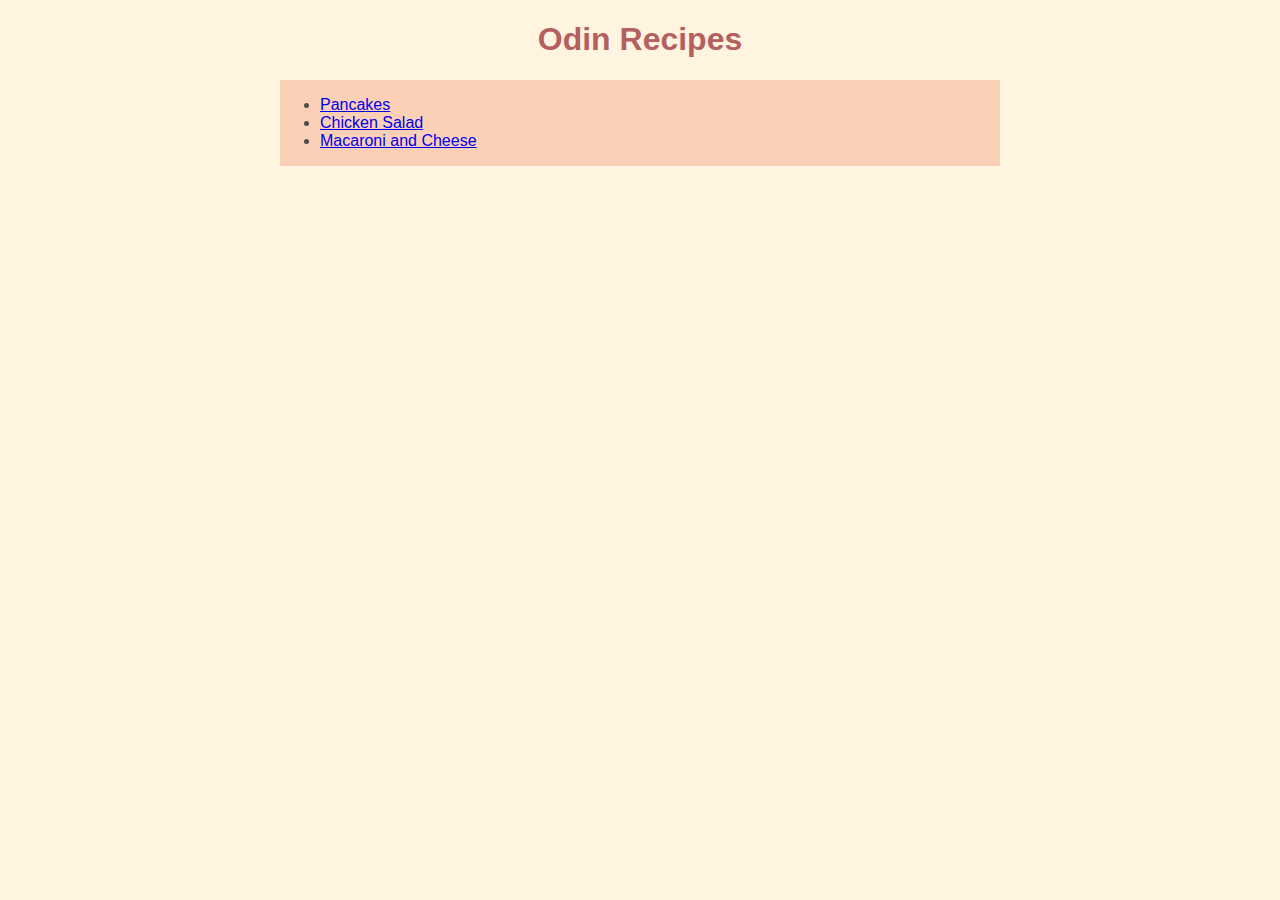
<file: index.html>
<!DOCTYPE html>
<html lang="en">

<head>
    <meta charset="UTF-8">
    <title>Odin Recipes</title>
    <link rel="stylesheet" href="css/styles.css">
</head>

<body>
    <h1 id="title">Odin Recipes</h1>
    <ul class="orange-bg">
        <li><a href="recipes/pancakes.html">Pancakes</a></li>
        <li><a href="recipes/chicken-salad.html">Chicken Salad</a></li>
        <li><a href="recipes/mac-and-cheese.html">Macaroni and Cheese</a></li>
    </ul>
</body>

</html>
</file>
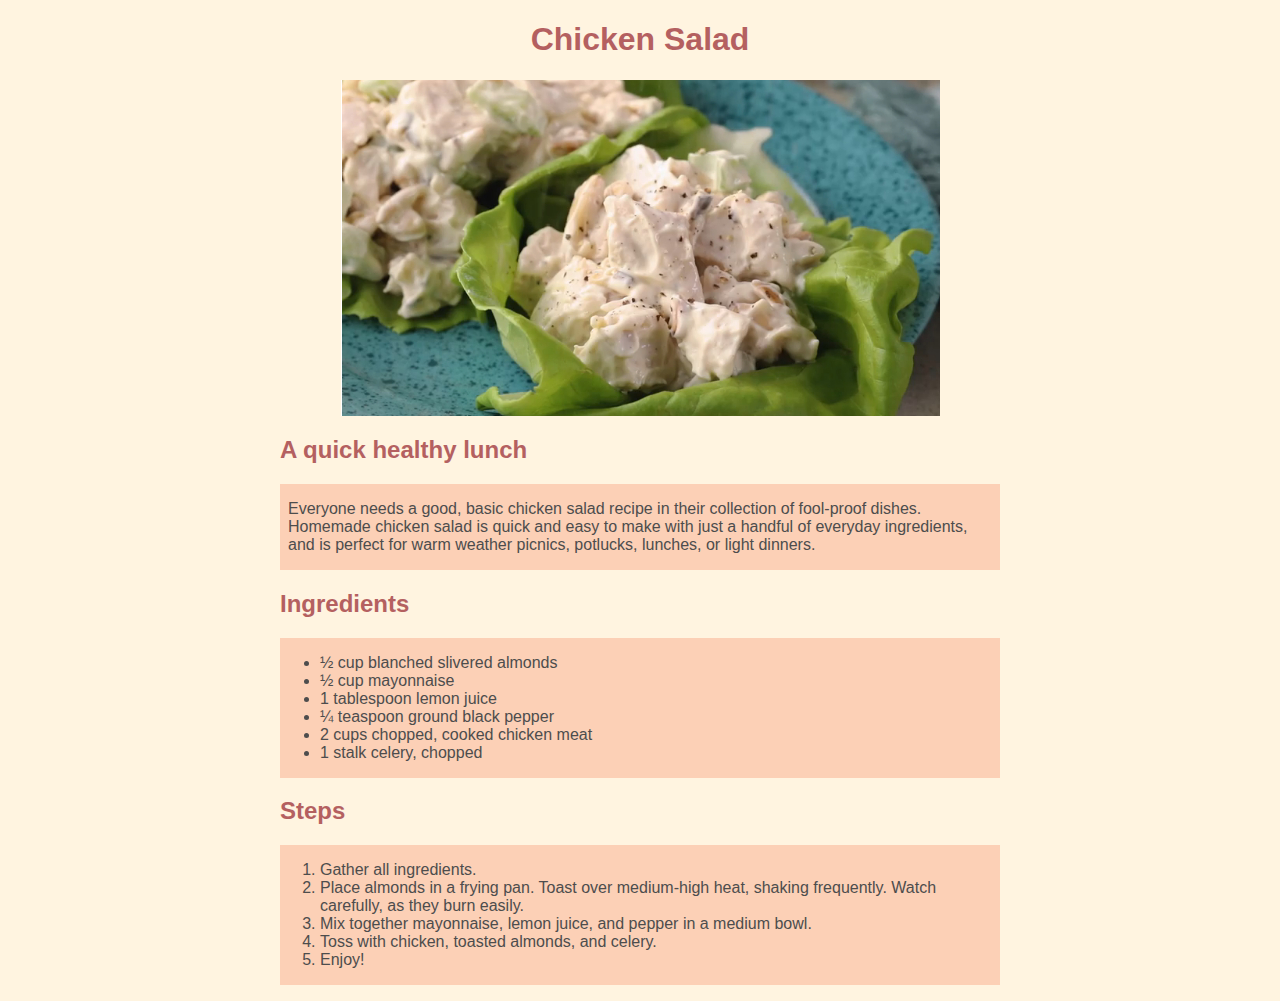
<file: recipes/chicken-salad.html>
<!DOCTYPE html>
<html lang="en">

<head>
    <meta charset="UTF-8">
    <title>Chicken Salad</title>
    <link rel="stylesheet" href="../css/styles.css">
</head>

<body>
    <h1 id="title">Chicken Salad</h1>
    <img src="../img/chicken-salad.jpg" alt="a chicken salad">
    <h2 class="section">A quick healthy lunch</h2>
    <p class="orange-bg">Everyone needs a good, basic chicken salad recipe in their collection of fool-proof dishes. Homemade chicken
        salad is quick and easy to make with just a handful of everyday ingredients, and is perfect for warm weather
        picnics, potlucks, lunches, or light dinners.</p>
    <h2 class="section">Ingredients</h2>
    <ul class="orange-bg">
        <li>½ cup blanched slivered almonds</li>
        <li>½ cup mayonnaise</li>
        <li>1 tablespoon lemon juice</li>
        <li>¼ teaspoon ground black pepper</li>
        <li>2 cups chopped, cooked chicken meat</li>
        <li>1 stalk celery, chopped</li>
    </ul>
    <h2 class="section">Steps</h2>
    <ol class="orange-bg">
        <li>Gather all ingredients.</li>
        <li>Place almonds in a frying pan. Toast over medium-high heat, shaking frequently. Watch carefully, as they
            burn easily.</li>
        <li>Mix together mayonnaise, lemon juice, and pepper in a medium bowl.</li>
        <li>Toss with chicken, toasted almonds, and celery.</li>
        <li>Enjoy!</li>
    </ol>
</body>

</html>
</file>
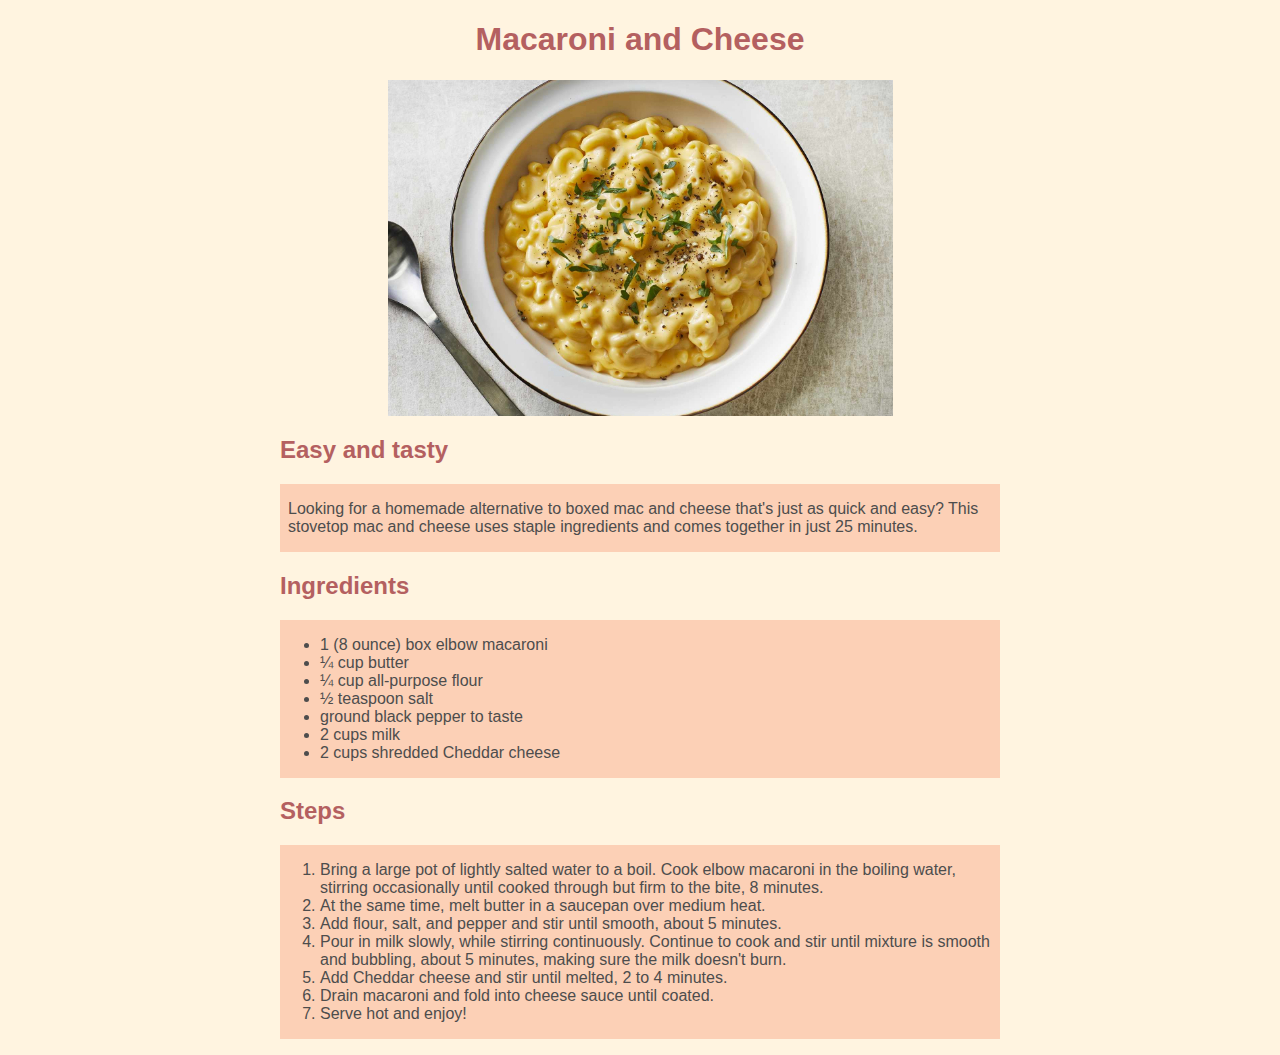
<file: recipes/mac-and-cheese.html>
<!DOCTYPE html>
<html lang="en">

<head>
    <meta charset="UTF-8">
    <title>Macaroni and Cheese</title>
    <link rel="stylesheet" href="../css/styles.css">
</head>

<body>
    <h1 id="title">Macaroni and Cheese</h1>
    <img src="../img/mac-and-cheese.jpg" alt="a chicken salad">
    <h2 class="section">Easy and tasty</h2>
    <p class="orange-bg">Looking for a homemade alternative to boxed mac and cheese that's just as quick and easy? This stovetop mac and
        cheese uses staple ingredients and comes together in just 25 minutes.</p>
    <h2 class="section">Ingredients</h2>
    <ul class="orange-bg">
        <li>1 (8 ounce) box elbow macaroni</li>
        <li>¼ cup butter</li>
        <li>¼ cup all-purpose flour</li>
        <li>½ teaspoon salt</li>
        <li>ground black pepper to taste</li>
        <li>2 cups milk</li>
        <li>2 cups shredded Cheddar cheese</li>
    </ul>
    <h2 class="section">Steps</h2>
    <ol class="orange-bg">
        <li>Bring a large pot of lightly salted water to a boil. Cook elbow macaroni in the boiling water, stirring
            occasionally until cooked through but firm to the bite, 8 minutes.</li>
        <li>At the same time, melt butter in a saucepan over medium heat.</li>
        <li>Add flour, salt, and pepper and stir until smooth, about 5 minutes.</li>
        <li>Pour in milk slowly, while stirring continuously. Continue to cook and stir until mixture is smooth and
            bubbling, about 5 minutes, making sure the milk doesn't burn.</li>
        <li>Add Cheddar cheese and stir until melted, 2 to 4 minutes.</li>
        <li>Drain macaroni and fold into cheese sauce until coated.</li>
        <li>Serve hot and enjoy!</li>
    </ol>
</body>

</html>
</file>
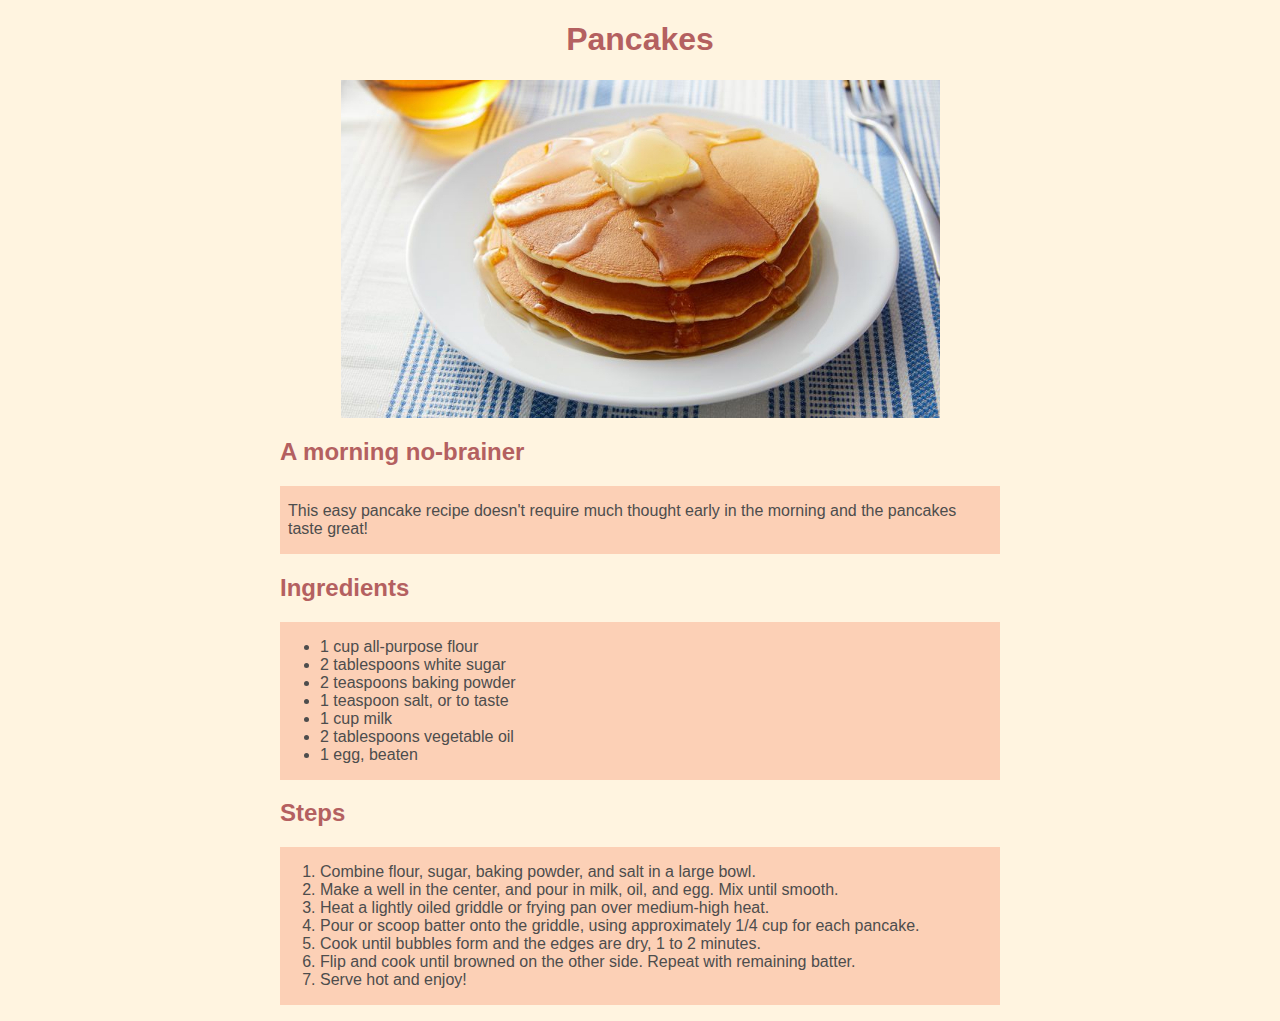
<file: recipes/pancakes.html>
<!DOCTYPE html>
<html lang="en">

<head>
    <meta charset="UTF-8">
    <title>Pancakes</title>
    <link rel="stylesheet" href="../css/styles.css">
</head>

<body>
    <h1 id="title">Pancakes</h1>
    <img src="../img/pancakes.jpg" alt="a plate of pancakes">
    <h2 class="section">A morning no-brainer</h2>
    <p class="orange-bg padding">This easy pancake recipe doesn't require much thought early in the morning and the pancakes taste great!</p>
    <h2 class="section">Ingredients</h2>
    <ul class="orange-bg">
        <li>1 cup all-purpose flour</li>
        <li>2 tablespoons white sugar</li>
        <li>2 teaspoons baking powder</li>
        <li>1 teaspoon salt, or to taste</li>
        <li>1 cup milk</li>
        <li>2 tablespoons vegetable oil</li>
        <li>1 egg, beaten</li>
    </ul>
    <h2 class="section">Steps</h2>
    <ol class="orange-bg">
        <li>Combine flour, sugar, baking powder, and salt in a large bowl.</li>
        <li>Make a well in the center, and pour in milk, oil, and egg. Mix until smooth.</li>
        <li>Heat a lightly oiled griddle or frying pan over medium-high heat.</li>
        <li>Pour or scoop batter onto the griddle, using approximately 1/4 cup for each pancake.</li>
        <li>Cook until bubbles form and the edges are dry, 1 to 2 minutes.</li>
        <li>Flip and cook until browned on the other side. Repeat with remaining batter.</li>
        <li>Serve hot and enjoy!</li>
    </ol>
</body>

</html>
</file>
<file: css/styles.css>
body {
    background-color: #FFF4E0;
    color: #4D4D4D;
    width: 720px;
    margin: auto;
    font-family: Arial, Helvetica, sans-serif;
}

.orange-bg {
    background-color: #fcd0b6;
    padding-top: 16px;
    padding-bottom: 16px;
}

#title {
    text-align: center;
}

#title,
.section {
    color: #b46060;
}
img {
    margin: auto;
    display: block;
}
p {
    padding: 0 8px;
}
</file>
